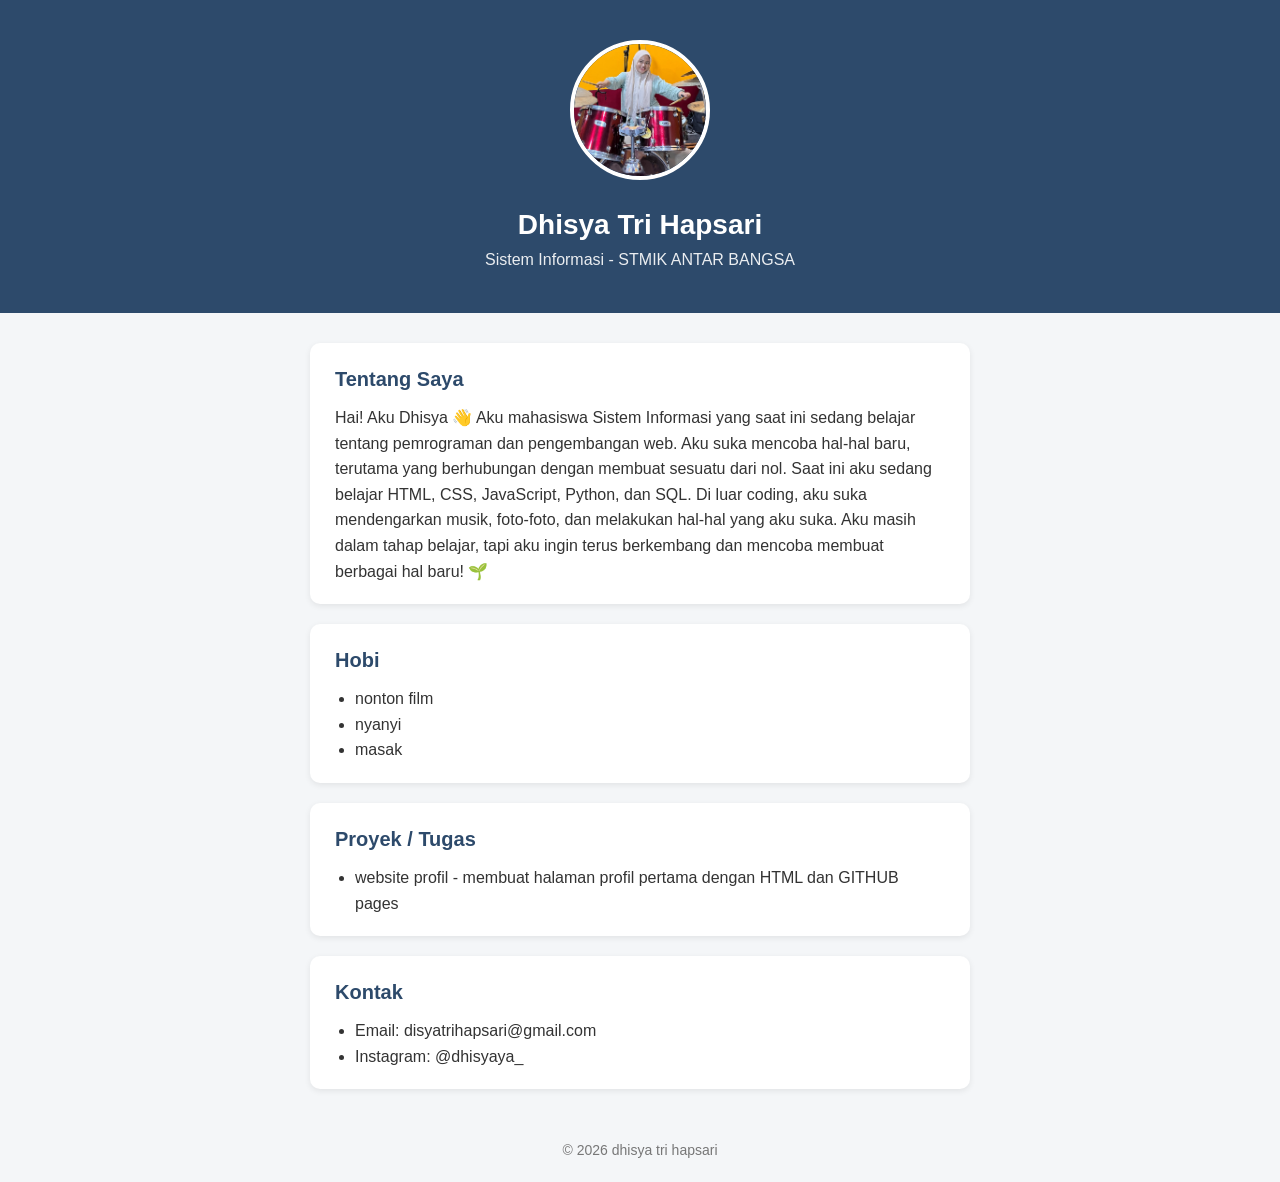
<file: index.html>
<!DOCTYPE html>
<html lang="id">
<head>
  <meta charset="UTF-8">
  <meta name="viewport" content="width=device-width, initial-scale=1.0">
  <title>Dhisya Tri Hapsari - Profil</title>
  <style>
    * { box-sizing: border-box; margin: 0; padding: 0; }
    body { font-family: Arial, sans-serif; background: #f4f6f8; color: #333; line-height: 1.6; }
    header { background: #2d4a6b; color: white; text-align: center; padding: 40px 20px; }
    header h1 { font-size: 28px; }
    header img {
  width: 140px;
  height: 140px;
  border-radius: 50%;
  object-fit: cover;
  object-position: center 20%;
  border: 4px solid white;
  margin-bottom: 15px;
}
    header p { opacity: 0.9; }
    main { max-width: 700px; margin: 30px auto; padding: 0 20px; }
    section { background: white; padding: 20px 25px; margin-bottom: 20px; border-radius: 10px; box-shadow: 0 2px 6px rgba(0,0,0,0.08); }
    h2 { color: #2d4a6b; margin-bottom: 10px; font-size: 20px; }
    ul { padding-left: 20px; }
    a { color: #2d4a6b; }
    footer { text-align: center; padding: 20px; font-size: 14px; color: #777; }
  </style>
</head>
<body>

  <header>
    <img src="foto.jpeg" alt="Foto dhisya">
    <h1>Dhisya Tri Hapsari</h1>
    <p>Sistem Informasi - STMIK ANTAR BANGSA </p>
  </header>
  

  <main>

    <section>
      <h2>Tentang Saya</h2>
      <p>Hai! Aku Dhisya 👋
Aku mahasiswa Sistem Informasi yang saat ini sedang belajar tentang pemrograman dan pengembangan web. Aku suka mencoba hal-hal baru, terutama yang berhubungan dengan membuat sesuatu dari nol.
Saat ini aku sedang belajar HTML, CSS, JavaScript, Python, dan SQL. Di luar coding, aku suka mendengarkan musik, foto-foto, dan melakukan hal-hal yang aku suka.
Aku masih dalam tahap belajar, tapi aku ingin terus berkembang dan mencoba membuat berbagai hal baru! 🌱</p>
    </section>

    <section>
      <h2>Hobi</h2>
      <ul>
        <li>nonton film</li>
        <li>nyanyi</li>
        <li>masak</li>
      </ul>
    </section>

    <section>
      <h2>Proyek / Tugas</h2>
      <ul>
        <li>website profil - membuat halaman profil pertama dengan HTML dan GITHUB pages</li>
      </ul>
    </section>

    <section>
      <h2>Kontak</h2>
      <ul>
        <li>Email: disyatrihapsari@gmail.com
        </li>
        <li>Instagram: @dhisyaya_</li>
      </ul>
    </section>

  </main>

  <footer>
    &copy; 2026 dhisya tri hapsari
  </footer>

</body>
</html>
</file>
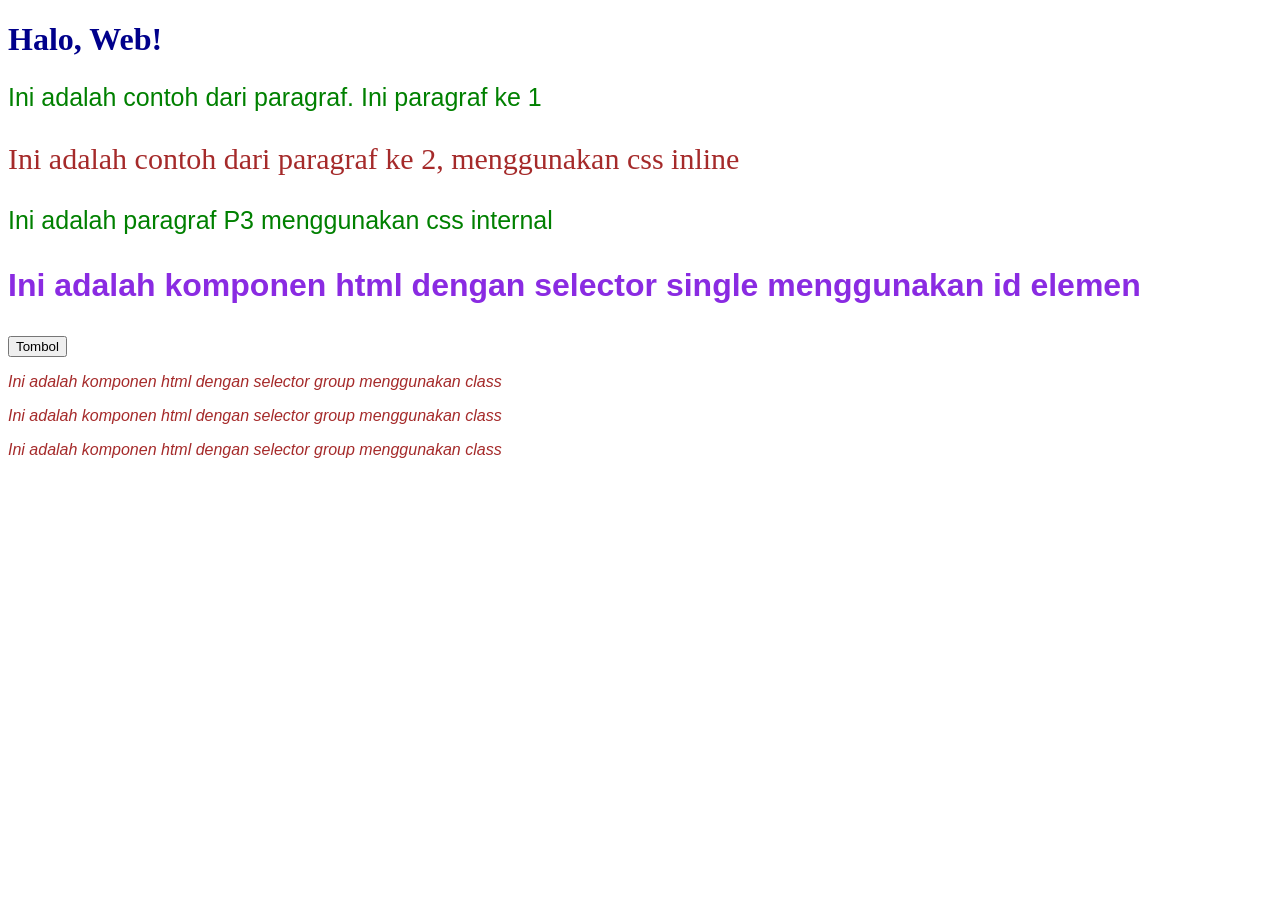
<file: latihan.html>
<!DOCTYPE html>
<html lang="id">
<head>
    <meta charset="UTF-8">
    <title>Ini web saya</title>

    <style>
        p {
            font-family: 'Segoe UI', Tahoma, Geneva, Verdana, sans-serif;
            font-size: 25px;
            color: green;
        }

        #info {
            color: blueviolet;
            font-weight: bold;
            font-size: 32px;
        }
    </style>

    <link rel="stylesheet" href="style.css">
</head>

<body>
    <h1>Halo, Web!</h1>
    <p>Ini adalah contoh dari paragraf. Ini paragraf ke 1</p>
    <p style="color:brown; font-size:30px; font-family:Georgia, 'Times New Roman', Times, serif">Ini adalah contoh dari paragraf ke 2, menggunakan css inline</p>
    <p>Ini adalah paragraf P3 menggunakan css internal</p>

    <p id="info">Ini adalah komponen html dengan selector single menggunakan id elemen</p>

    <button id="btn">Tombol</button>

    <p class="catatan">Ini adalah komponen html dengan selector group menggunakan class</p>
    <p class="catatan">Ini adalah komponen html dengan selector group menggunakan class</p>
    <p class="catatan">Ini adalah komponen html dengan selector group menggunakan class</p>

    <script>
        const tombol = document.querySelector('#btn');
        const catatan = document.querySelectorAll('.catatan');

        tombol.addEventListener('click', function () {
            alert('Halo, kamu berhasil mengklik tombol!');
        });

        catatan.forEach(function (item) {
            item.addEventListener('click', function () {
                alert('Halo, kamu berhasil mengklik catatan!');
                item.style.color = 'crimson';
            });
        });
    </script>
</body>
</html>
</file>
<file: style.css>
h1 {
    color: darkblue;
}

.catatan {
    font-style: italic;
    font-size: 16px;
    color: brown;
}
</file>
